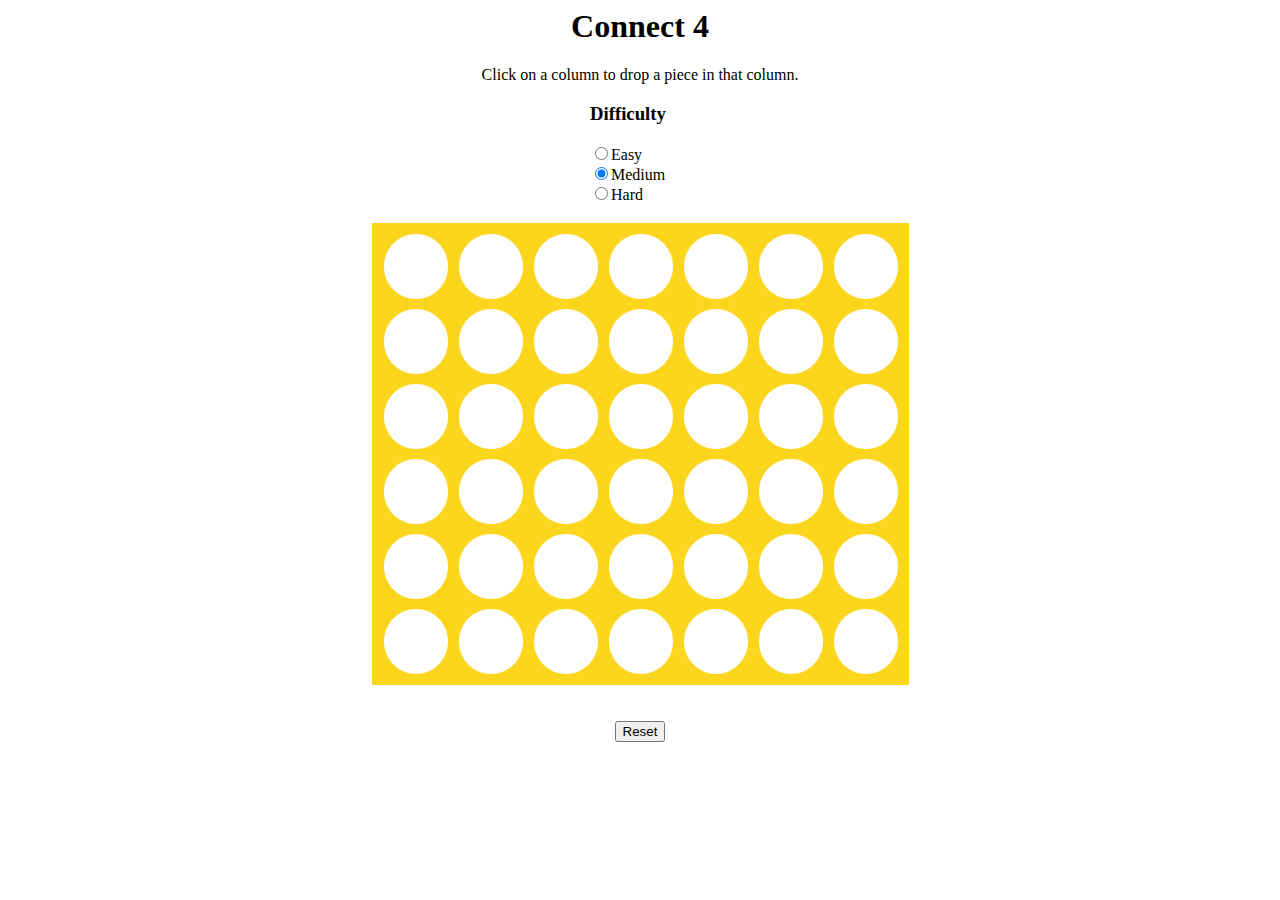
<file: 5-Connect 4/index.html>
<html>
<head>
	<style type="text/css">
		body
		{
			text-align:center;
		}
		
		canvas
		{
			border-style: solid;
			border-color: #fcd51d;
			border-width: 6px;
		}
		
		#difficulty
		{
			text-align: left;
			width: 100px;
			height: 120px;
			left: 5%;
			margin-left: auto;
			margin-right: auto;
		}
	</style>
</head>
<body>
<h1>
Connect 4
</h1>
<p>
Click on a column to drop a piece in that column.
</p>
<div id="difficulty">
<h3>Difficulty</h3>
	<input class="difficulty" type="radio" name="difficulty" value="easy"/>Easy<br/>
	<input class="difficulty" type="radio" name="difficulty" value="medium" checked="true"/>Medium<br/>
	<input class="difficulty" type="radio" name="difficulty" value="hard"/>Hard<br/>
</div>
<canvas id="gamecanvas" width="525" height="450">
	<h2>Get a browser that supports canvas, you dummy!</h2>
</canvas>
		
<div id="consolediv"><br/></div>
<br/>
<input id="resetbutton" type="button" value="Reset"/>
<br/><br/>

</body>

<script type="text/javascript" src="connect4.js">

</script>

</html>
</file>
